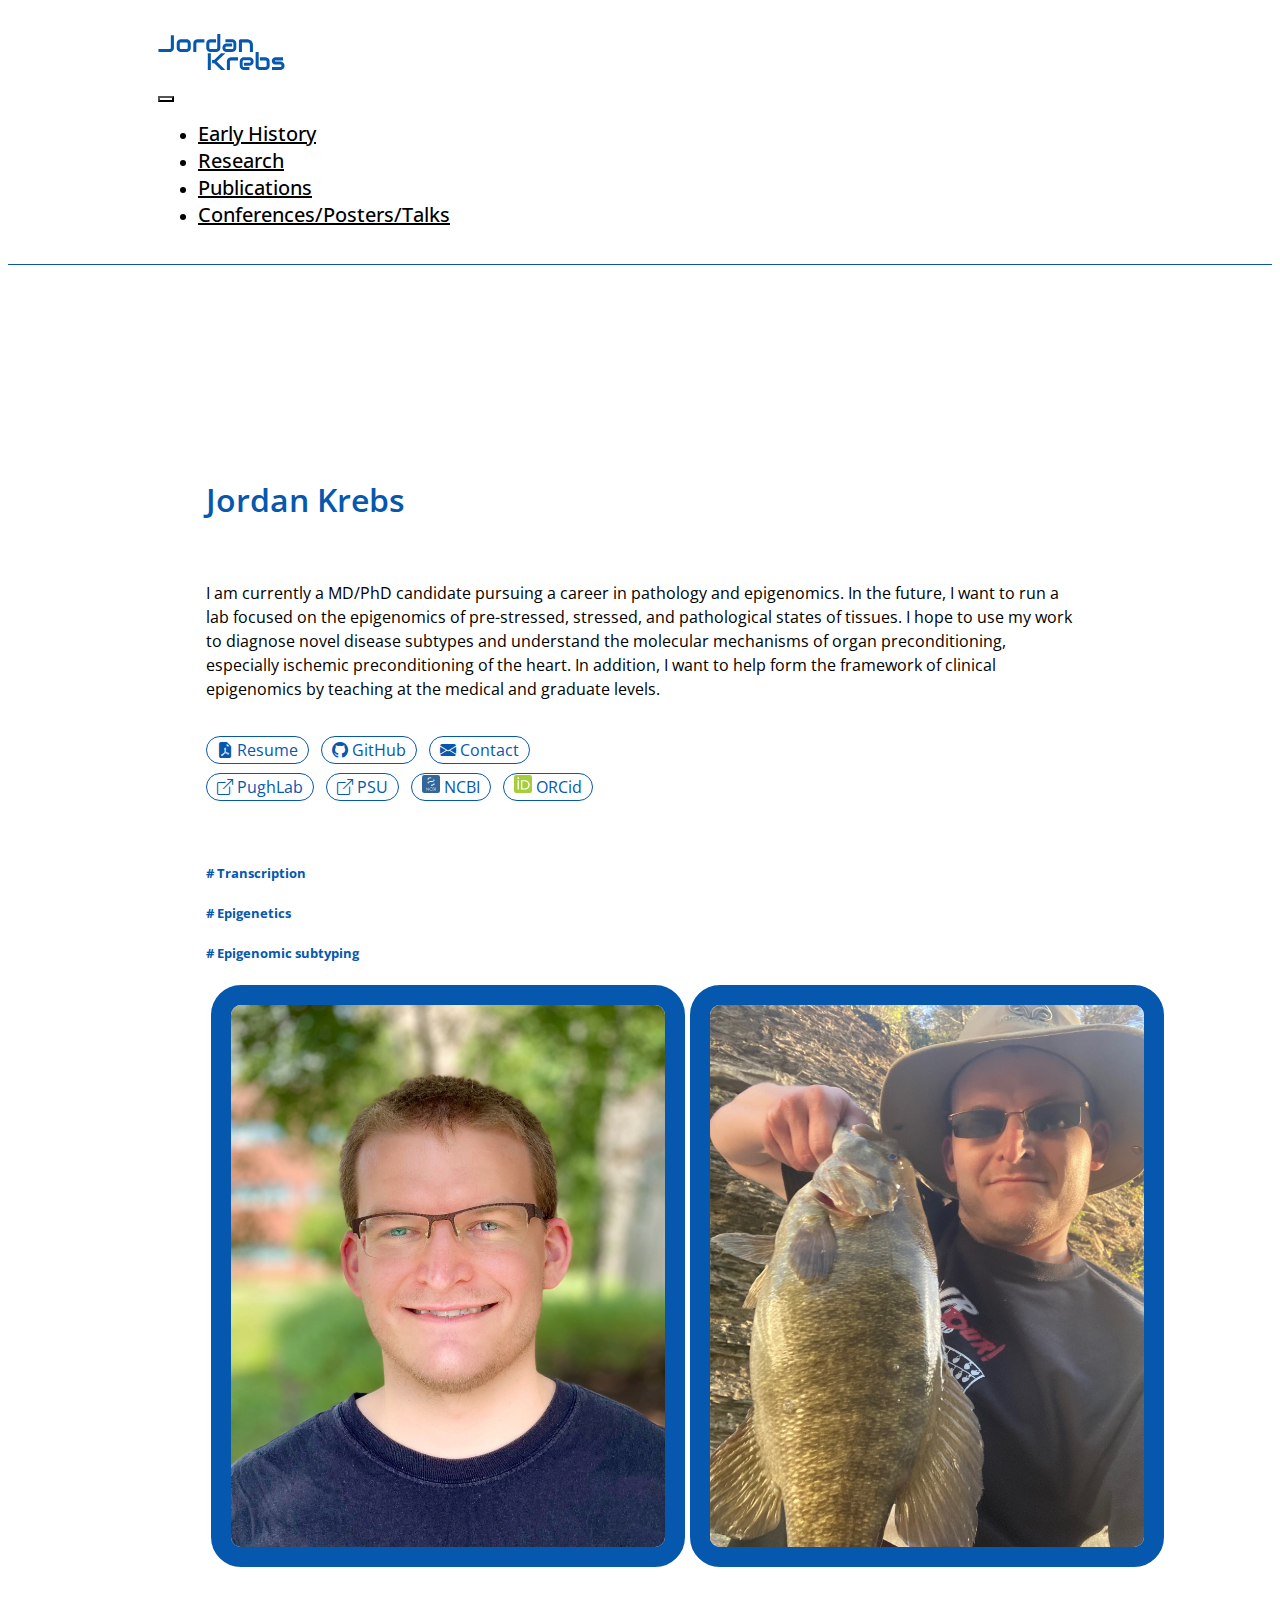
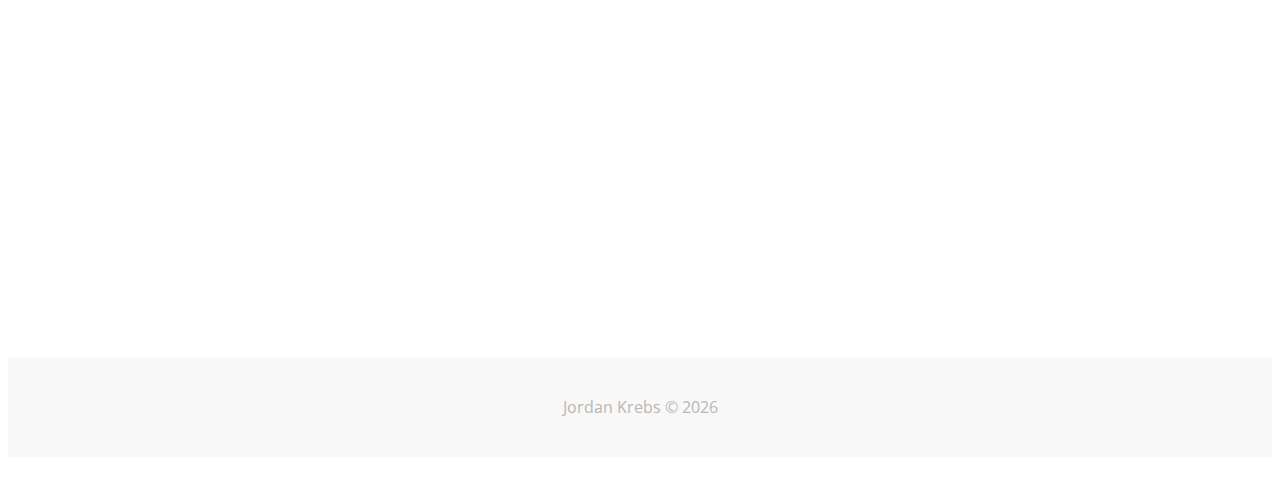
<file: index.html>
<!DOCTYPE html>
<html lang="en">
  <head>
    <meta charset="utf-8" />
    <meta name="viewport" content="width=device-width, initial-scale=1" />
    <title>Jordan Krebs</title>
    <!--Bootstrap-->
    <link
      href="https://cdn.jsdelivr.net/npm/bootstrap@5.2.0/dist/css/bootstrap.min.css"
      rel="stylesheet"
      integrity="sha384-gH2yIJqKdNHPEq0n4Mqa/HGKIhSkIHeL5AyhkYV8i59U5AR6csBvApHHNl/vI1Bx"
      crossorigin="anonymous"
    />
    <!--favicon-->
    <link rel="icon" href="img\favicon.ico" type="image/x-icon" />
    <!--CSS-->
    <link rel="stylesheet" href="style.css" />
    <!--Bootstrap Icon-->
    <link
      rel="stylesheet"
      href="https://cdn.jsdelivr.net/npm/bootstrap-icons@1.9.1/font/bootstrap-icons.css"
    />
  </head>
  <body>
    <nav class="navbar navbar-expand-lg fixed-top">
      <div class="container-fluid">
        <div class="nav-left">
          <a class="navbar-brand" href="#"><img src="img\home_icon.svg" /></a>
        </div>
        <div class="nav-right">
          <button
            class="navbar-toggler"
            type="button"
            data-bs-toggle="collapse"
            data-bs-target="#navbarNav"
            aria-controls="navbarNav"
            aria-expanded="false"
            aria-label="Toggle navigation"
          >
            <span class="navbar-toggler-icon"></span>
          </button>
          <div class="collapse navbar-collapse" id="navbarNav">
            <ul class="navbar-nav">
              <li class="nav-item">
                <a class="nav-link" href="#earlyHistory">Early History</a>
              </li>
              <li class="nav-item">
                <a class="nav-link" href="#research">Research</a>
              </li>
              <li class="nav-item">
                <a class="nav-link" href="#publications">Publications</a>
              </li>
              <li class="nav-item">
                <a class="nav-link" href="#conferences">Conferences/Posters/Talks</a>
              </li>
            </ul>
          </div>
        </div>
      </div>
    </nav>


    <!--RESEARCH GOAL-->
    <header class="home animate-bottom " id="researchGoal">
      <div class="row">
        <div class="col-xxl-5 .col-xl-12 align-self-center">
          <h1>Jordan Krebs</h1>
          <br>
          <p>
            I am currently a MD/PhD candidate pursuing a career in pathology and
            epigenomics. In the future, I want to run a lab focused on the
            epigenomics of pre-stressed, stressed, and pathological states of
            tissues. I hope to use my work to diagnose novel disease subtypes
            and understand the molecular mechanisms of organ preconditioning,
            especially ischemic preconditioning of the heart. In addition, I
            want to help form the framework of clinical epigenomics by teaching
            at the medical and graduate levels.
          </p>

          <br>

          <div class="links_outside">
          <a class="link-outside" href="doc\KrebsJE_CV_aug2022 .pdf"
            ><i class="bi bi-file-earmark-pdf-fill"></i> Resume</a
          >
          &nbsp;
          <a class="link-outside" href="https://github.com/krejord"
            ><i class="bi bi-github"></i> GitHub</i></a
          >
          &nbsp;
          <a class="link-outside" href="mailto:jek369@cornell.edu"
            ><i class="bi bi-envelope-fill"></i> Contact</i></a
          >
          </div>
          <div class="links_outside_2">
            <a class="link-outside" href="http://pughlab.mbg.cornell.edu/"
            ><i class="bi bi-box-arrow-up-right"></i> PughLab</i></a
          >
          &nbsp;
          <a class="link-outside" href="https://med.psu.edu/md-phd"
            ><i class="bi bi-box-arrow-up-right"></i> PSU</i></a
          >
          &nbsp;
          <a class="link-outside" href="https://pubmed.ncbi.nlm.nih.gov/?term=Krebs%2C%20Jordan
          %5BAuthor%5D?"
            ><img class="link-icon" src="img\NCBI.svg"> NCBI</a
          >
          &nbsp;
          <a class="link-outside" href="https://orcid.org/0000-0003-1144-8540"
            ><img class="link-icon" src="img\ORCid.svg"> ORCid</a
          >
          </div>
          <br>
          <br>

          <h5># Transcription</h5>
          <h5># Epigenetics</h5>
          <h5># Epigenomic subtyping</h5>

        </div>
        <div class="col-xxl-1 col-xl-12"></div>
        <div class="col-xxl-6 col-xl-12 align-self-center photo">
            <img class="profile-photo" src="img\jordan.jpeg">
            <img class="profile-photo" src="img\jordan2.png">      
        </div>
      </div>
    </header>

    <!--Early History-->
    <section class="light_background section" id="earlyHistory">
        <div class="myContainer earlyHistory">
        <h1>Early History</h1>
        <div class="row history_content">
        <div class="col-xl-3 .col-lg-6 	.col-md-12">
            <h2>01</h2>
            <p>Learned about antibody production while interning at Lampire 
                Biological Laboratories.
            </p>
        </div>
        <div class="col-xl-3 .col-lg-6 .col-md-12">
            <h2>02</h2>
            <p>Studied microbial taxonomy, microbial extremophiles, and organic 
                chemistry in the Newman lab (Lycoming College), Venkateswaran 
                lab (Caltech’s NASA-JPL), and McDonald lab (Lycoming college), 
                respectively.
            </p>
        </div>
        <div class="col-xl-3 .col-lg-6 	.col-md-12">
            <h2>03</h2>
            <p>Earned a prestigious NIH UGSP scholarship during college which 
                landed him in the Casellas lab (NIAMS/NIH) studying genome-editing
                and mammalian genomics.
            </p>
        </div>
        <div class="col-xl-3 .col-lg-6 	.col-md-12">
            <h2>04</h2>
            <p>Started medical training in the MD/PhD program at Penn State 
                Hershey and joined the Pugh lab (Penn State -> Cornell) to pursue a
                career in medicine and epigenetics
            </p>
        </div>
    </div>
    </div>
    </section>

    <!--Research-->
    <!--view javascript-->
    <section class="section" id="research">
        <div class="myContainer">
            <h1>Research</h1>
            <div class="research_content">
                <div class="row">
                    <h3>01</h3>
                </div>
                <div class="row re_content">
                    <div class="col-xl-4">
                        <h5>Genome-wide map of nucleosomes and sub-nucleosomes in 
                            human cells with a novel nuclease-based chromatin fragmentation 
                            strategy
                        </h5>
                    </div>
                    <div class="col-2"></div>
                    <div class="col-xl-6">
                        <p>In each cell, 2 meters of DNA is wrapped into about a 10 μM diameter space called the nucleus. DNA is coiled around histone octamers, collectively called a nucleosome. The position of nucleosomes determines what genes are accessible to nuclear proteins. We have devised a novel method in which a nuclease chews accessible DNA around these structures to determine their
                            location in higher-resolution and to greater completion than previously published. A map of nucleosomes and sub-nucleosome particles genome-wide will provide a chromatin landscape for then surveying the location of transcription factors and otherchromatin complexes via nuclease-ChIP-exo (below).</p>
                    </div>
                </div>
                <div class="line"></div>
            </div>

            </div>
        </div>
    </section>

    <!--Publications-->
    <section class="light_background section" id="publications">
        <div class="myContainer publications">
            <h1>Publications</h1>
            <div class="row subtitle">
            <h5>Peer Reviewed Publications</h5>
            </div>
            <div class="row publications_content">
                <div class="col-xl-1" >
                    <h5>01</h5>
                </div>
                <div class="col-xl-2">
                </div>
                <div class="col-xl-8">
                    <h6>A Pliable Mediator Acts as a Functional Rather than an Architectural Bridge between Promoters and Enhancers</h6>
                    <p class="author">Khattabi LE, Zhao H, Kalchschmidt J, Young N, Jung S, Blerkom PV, Kieffer-Kwon P, Kieffer-Kwon K, Park S, Wang X, Krebs J, Tripathi S, Sakabe N, Sobreira DR, Haung S, Rao SSP, Pruett N, Chauss D, Sadler E, Lopez A, Nobrega MA, Aiden EL, Asturias FJ, Casellas R.</p>
                    <p><span class="italic">Cell.</span> 178(5):1145-1158.</p>
                </div>
            </div> 
            <div class="row subtitle">
            <h5>Non-Peer Reviewed Publications</h5>
            </div>
            <div class="row publications_content">
                <div class="col-xl-1">
                    <h5>2014</h5>
                </div>
                <div class="col-xl-2">
                </div>
                <div class="col-xl-8">
                    <h6>CRISPR Design Tool and Protocol. figshare. </h6>
                    <p>Krebs, J (2014). http://dx.doi.org/10.6084/m9.figshare.1117899.</p>
                </div>
            </div>
        </div>
    </section>

    
    <!--conference-->
    <section class="section" id="conferences">
        <div class="myContainer">
          <h1>Conferences/Posters/Talks</h1>
            <!--Talks--> 
            <div class="row subtitle">  
              <h5>Talks</h5>
              </div>
              <div class="row publications_content" id="talk">
                  <div class="col-xl-1">
                      <h5>2021</h5>
                  </div>
                  <div class="col-xl-3">
                  </div>
                  <div class="col-xl-8">
                      <h6>“High-resolution mapping of transcription factor binding sites in human tissue”.</h6>
                      <p class="author"><strong>Krebs, J. </strong></p>
                      <p>CEGR Mega meeting. Virtual. March 3, 2021.
                      </p>
                  </div>
              </div>
              <div class="row publications_content">
                <div class="col-xl-1">
                    <h5>2020</h5>
                </div>
                <div class="col-xl-3">
                </div>
                <div class="col-xl-8">
                    <h6>“Nuclease-ChIP-exo”. </h6>
                    <p class="author"><strong>Krebs, E.</strong></p>
                    <p>CEGR Mega meeting. Feb. 4, 2020.
                    </p>
                </div>
              </div>
              <div class="row publications_content">
                <div class="col-xl-1">
                    <h5>2019</h5>
                </div>
                <div class="col-xl-3">
                </div>
                <div class="col-xl-8">
                    <h6>“Prepping chromatin from solid organs and blood”.</h6>
                    <p class="author"><strong>Krebs, J.</strong></p>
                    <p>CEGR Mega meeting. April 16, 2019.
                    </p>
                </div>
              </div>
             <a class="button-link" href="Talk.html">View More <i class="bi bi-plus-lg"></i></a>  

            <!--Poster--> 
            <div class="row subtitle"> 
            <h5>Poster Presentations</h5>
            </div>
            <div class="row publications_content">
                <div class="col-xl-1">
                    <h5>2019</h5>
                </div>
                <div class="col-xl-3">
                </div>
                <div class="col-xl-8">
                    <h6>“Optimizing chromatin fragmentation for mammalian ChIP-exo”. </h6>
                    <p class="author"><strong>Krebs, J,</strong> Lai, WKM, Pugh F. </p>
                    <p>2019 PSU MCIBS and Pathobiology retreat. Boalsburg, PA. Aug. 20, 2019. 2019 CEGR retreat. Boalsburg, PA. Oct. 12, 2019.</p>
                </div>
            </div>
            <div class="row publications_content">
              <div class="col-xl-1">
                  <h5>2018</h5>
              </div>
              <div class="col-xl-3">
              </div>
              <div class="col-xl-8">
                  <h6>“Application of ChIP-exo in human health.” </h6>
                  <p class="author"><strong>Krebs, J,</strong> Lai, WKM, Pugh F. </p>
                  <p>2018 CEGR retreat. Boalsburg, PA. Oct. 20, 2018.</p>
              </div>
            </div>
            <div class="row publications_content">
              <div class="col-xl-1">
                  <h5>2016</h5>
              </div>
              <div class="col-xl-3">
              </div>
              <div class="col-xl-8">
                  <h6>“The Systematic Knock-Out of Mediator Complex Subunits”. </h6>
                  <p class="author"><strong>Krebs J,</strong> Kieffer-Kwon P, Tripathi S, Jung S, Kieffer-kwon KR, Khattabi L, Casellas R.</p>
                  <p>2016 NIAMS Poster Day. Bethesda, MD. April 29, 2016; 2016 Post-bac Poster Day. Bethesda, MD. April 20, 2016.</p>
              </div>
            </div>
            <a class="button-link" href="Poster Presentation.html">View More <i class="bi bi-plus-lg"></i></a>

            <!--Conferences-->  

            <div class="row subtitle">
            <h5>Conferences</h5>
            </div>
            <div class="row publications_content">
                <div class="col-xl-1">
                    <h5>2019</h5>
                </div>
                <div class="col-xl-3">
                </div>
                <div class="col-xl-8">
                    <h6>Chromatin and Epigenetic Regulation of Transcription, 38th Summer Symposium in Molecular Biology. </h6>
                    <h6>PSU. July 30-Aug. 2, 2019"</h6>
                    <br>
                    <h6> Mech. of Eukaryotic Transcription. Cold Spring Harbor Labs. Aug. 27-31, 2019.</h6>
                    <p><span class="italic">Cell.</span> 178(5):1145-1158.</p>
                </div>
            </div>
            <div class="row publications_content">
              <div class="col-xl-1">
                  <h5>2011</h5>
              </div>
              <div class="col-xl-3">
              </div>
              <div class="col-xl-8">
                  <h6>Amgen Scholars U.S. Symposium, University of California. Los Angeles, CA.</h6>
              </div>
            </div>
            <div class="row publications_content">
              <div class="col-xl-1">
                  <h5>2010</h5>
              </div>
              <div class="col-xl-3">
              </div>
              <div class="col-xl-8">
                  <h6>Moravian College Undergraduate Math Student Conference Moravian College, Bethlehem, PA.</h6>
              </div>
            </div>                        
        </div>
    </section>

    <footer class="light_background">
      <div class="text-center footer_text">    
        Jordan Krebs &copy;
        <span id="copyright">
            <script>document.getElementById('copyright').appendChild(document.createTextNode(new Date().getFullYear()))</script>
        </span>
        </div>
    </footer>

    <script
      src="https://cdn.jsdelivr.net/npm/bootstrap@5.2.0/dist/js/bootstrap.bundle.min.js"
      integrity="sha384-A3rJD856KowSb7dwlZdYEkO39Gagi7vIsF0jrRAoQmDKKtQBHUuLZ9AsSv4jD4Xa"
      crossorigin="anonymous"
    ></script>
    <script src="script.js"></script>
  </body>
</html>
</file>
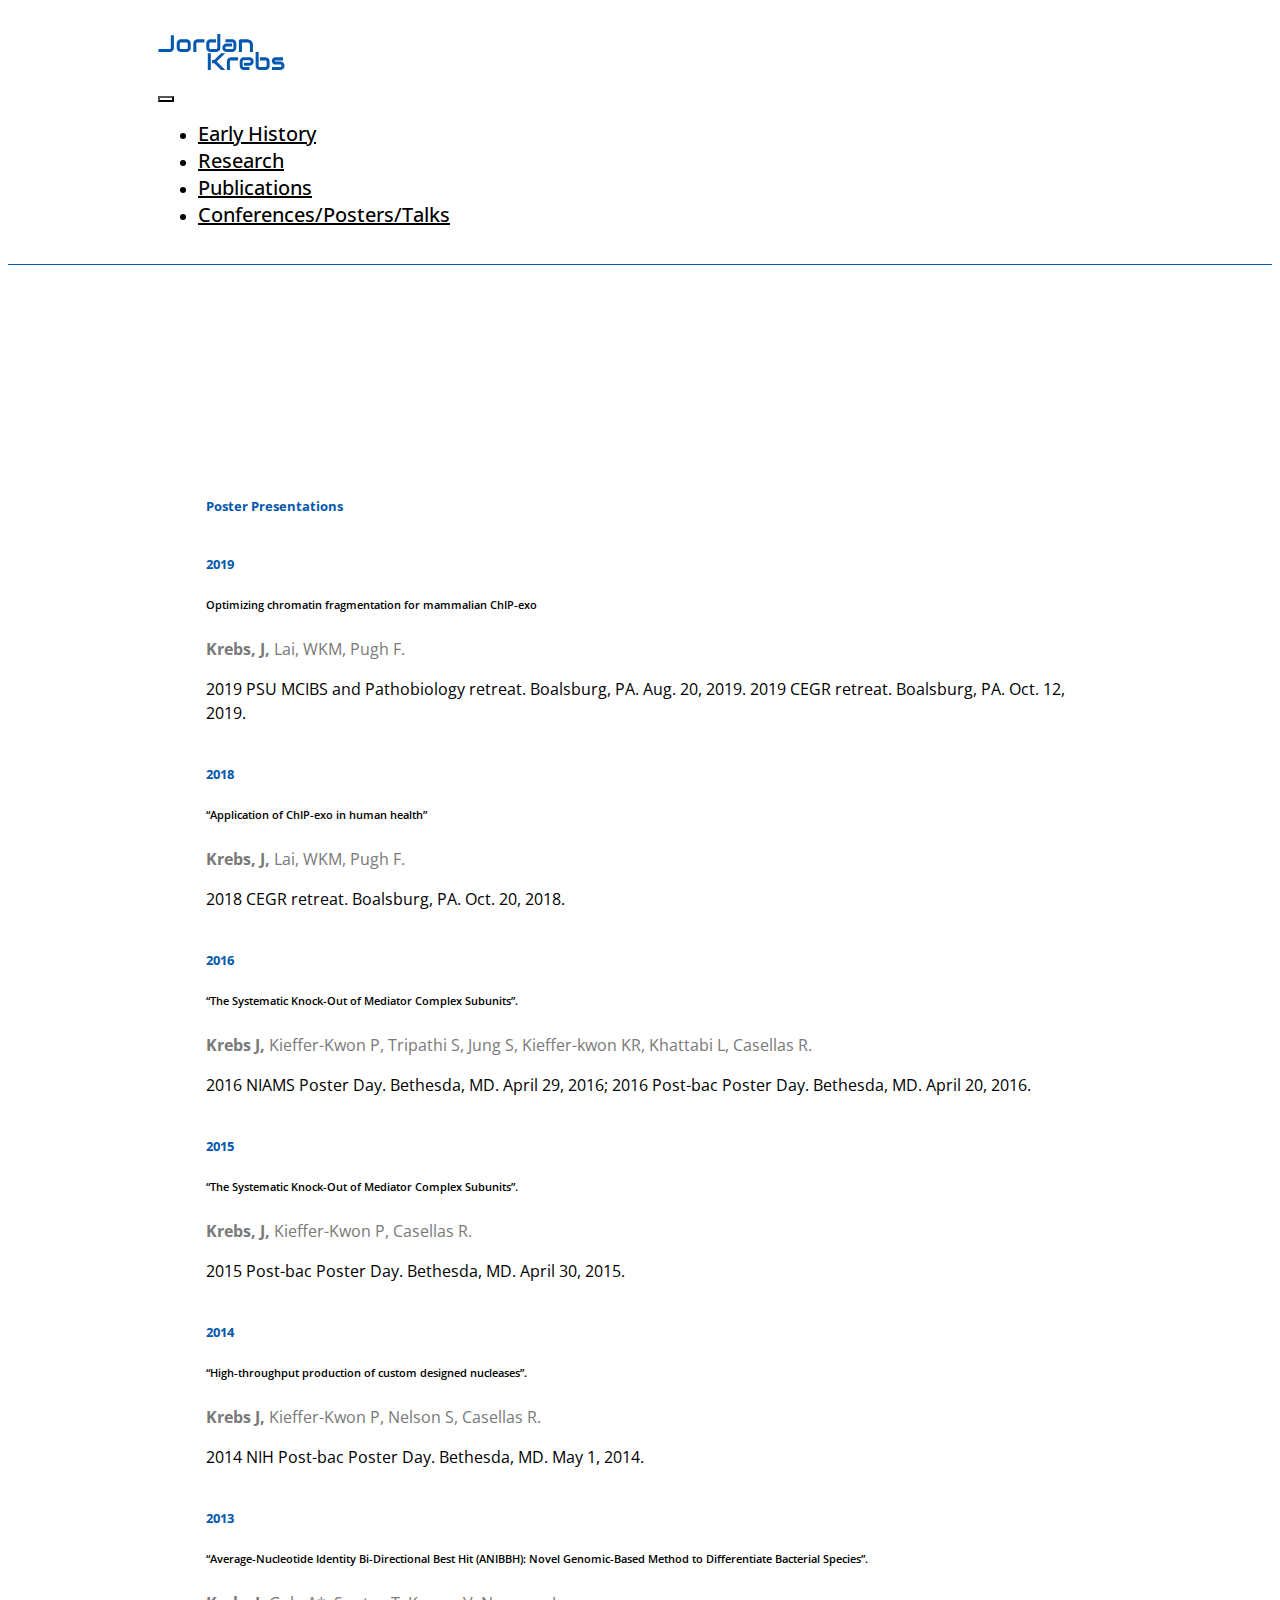
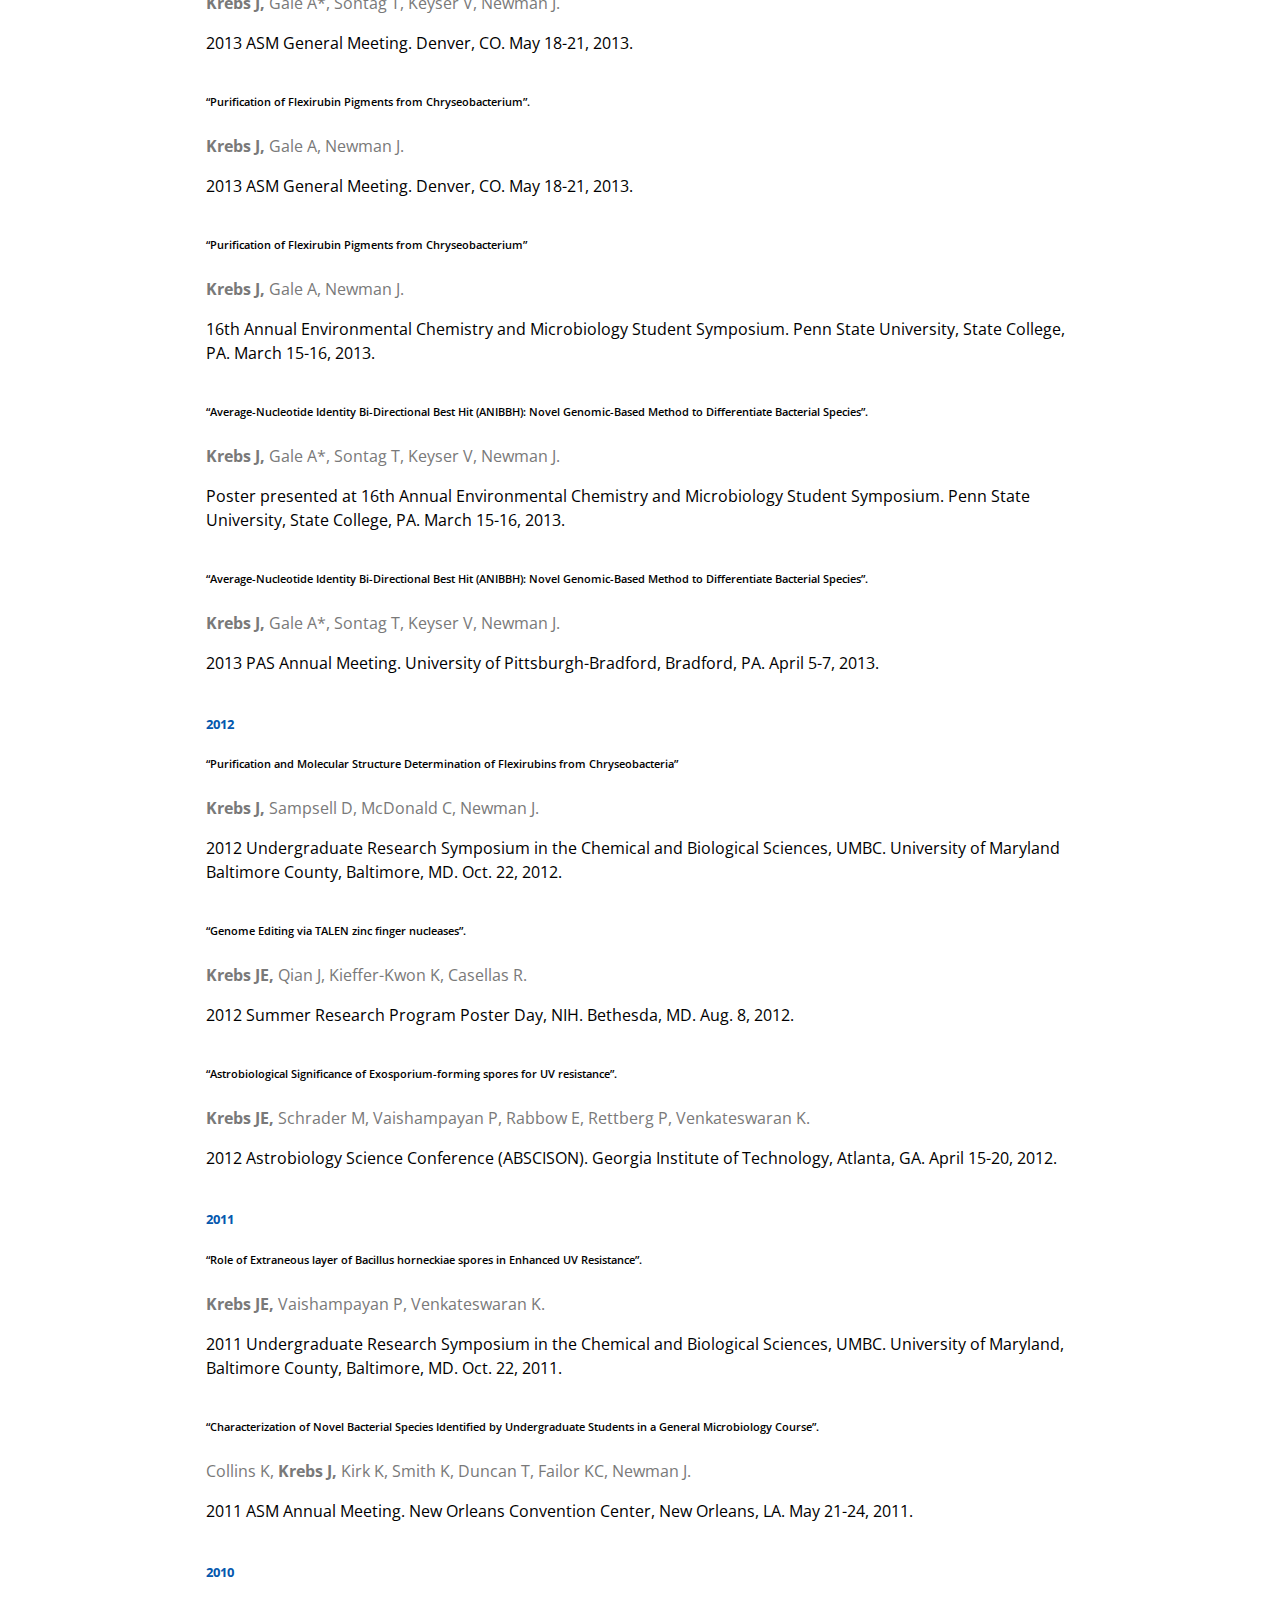
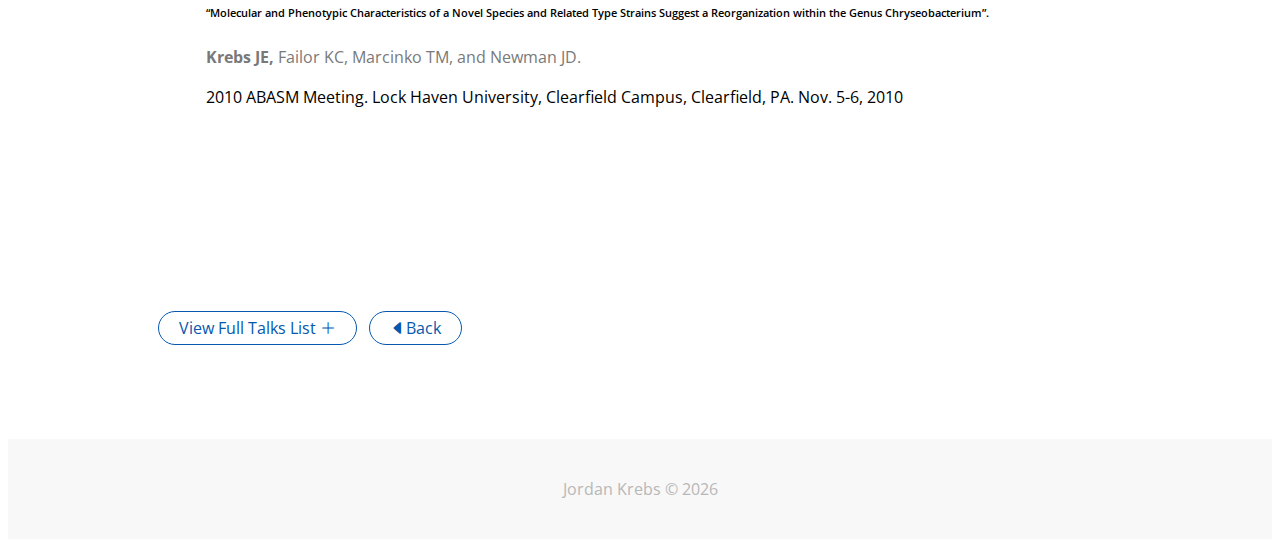
<file: Poster Presentation.html>
<!DOCTYPE html>
<html lang="en">
  <head>
    <meta charset="utf-8" />
    <meta name="viewport" content="width=device-width, initial-scale=1" />
    <title>Poster Presentations</title>
    <!--Bootstrap-->
    <link
      href="https://cdn.jsdelivr.net/npm/bootstrap@5.2.0/dist/css/bootstrap.min.css"
      rel="stylesheet"
      integrity="sha384-gH2yIJqKdNHPEq0n4Mqa/HGKIhSkIHeL5AyhkYV8i59U5AR6csBvApHHNl/vI1Bx"
      crossorigin="anonymous"
    />
    <!--favicon-->
    <link rel="icon" href="img\favicon.ico" type="image/x-icon" />
    <!--CSS-->
    <link rel="stylesheet" href="style.css" />
    <!--Bootstrap Icon-->
    <link
      rel="stylesheet"
      href="https://cdn.jsdelivr.net/npm/bootstrap-icons@1.9.1/font/bootstrap-icons.css"
    />
  </head>
  <body>
    <nav class="navbar navbar-expand-lg fixed-top">
      <div class="container-fluid">
        <div class="nav-left">
          <a class="navbar-brand" href="index.html"
            ><img src="img\home_icon.svg"
          /></a>
        </div>
        <div class="nav-right">
          <button
            class="navbar-toggler"
            type="button"
            data-bs-toggle="collapse"
            data-bs-target="#navbarNav"
            aria-controls="navbarNav"
            aria-expanded="false"
            aria-label="Toggle navigation"
          >
            <span class="navbar-toggler-icon"></span>
          </button>
          <div class="collapse navbar-collapse" id="navbarNav">
            <ul class="navbar-nav">
              <li class="nav-item">
                <a class="nav-link" href="index.html#earlyHistory"
                  >Early History</a
                >
              </li>
              <li class="nav-item">
                <a class="nav-link" href="index.html#research">Research</a>
              </li>
              <li class="nav-item">
                <a class="nav-link" href="index.html#publications"
                  >Publications</a
                >
              </li>
              <li class="nav-item">
                <a class="nav-link" href="index.html#conferences"
                  >Conferences/Posters/Talks</a
                >
              </li>
            </ul>
          </div>
        </div>
      </div>
    </nav>
    <section class="" id="poster">
      <div class="myContainer">
        <div class="row subtitle">
          <h5>Poster Presentations</h5>
        </div>
        <div class="row publications_content" id="poster_content">
          <div class="col-xl-1">
            <h5>2019</h5>
          </div>
          <div class="col-xl-3"></div>
          <div class="col-xl-8">
            <h6>
              “Optimizing chromatin fragmentation for mammalian ChIP-exo”.
            </h6>
            <p>Krebs, J, Lai, WKM, Pugh F.</p>
            <p>
              2019 PSU MCIBS and Pathobiology retreat. Boalsburg, PA. Aug. 20,
              2019. 2019 CEGR retreat. Boalsburg, PA. Oct. 12, 2019.
            </p>
          </div>
        </div>
      </div>
    </section>
    <div class="subPageBtn">
      <a class="button-link" href="Talk.html"
        >View Full Talks List <i class="bi bi-plus-lg"></i
      ></a>
      &nbsp;
      <a class="button-link" href="index.html#conferences"
        ><i class="bi bi-caret-left-fill"></i>Back</a
      >
    </div>
    <footer class="light_background">
      <div class="text-center footer_text">
        Jordan Krebs &copy;
        <span id="copyright">
          <script>
            document
              .getElementById("copyright")
              .appendChild(document.createTextNode(new Date().getFullYear()));
          </script>
        </span>
      </div>
    </footer>
    <script
      src="https://cdn.jsdelivr.net/npm/bootstrap@5.2.0/dist/js/bootstrap.bundle.min.js"
      integrity="sha384-A3rJD856KowSb7dwlZdYEkO39Gagi7vIsF0jrRAoQmDKKtQBHUuLZ9AsSv4jD4Xa"
      crossorigin="anonymous"
    ></script>
    <script src="Poster Presentation.js"></script>
  </body>
</html>
</file>
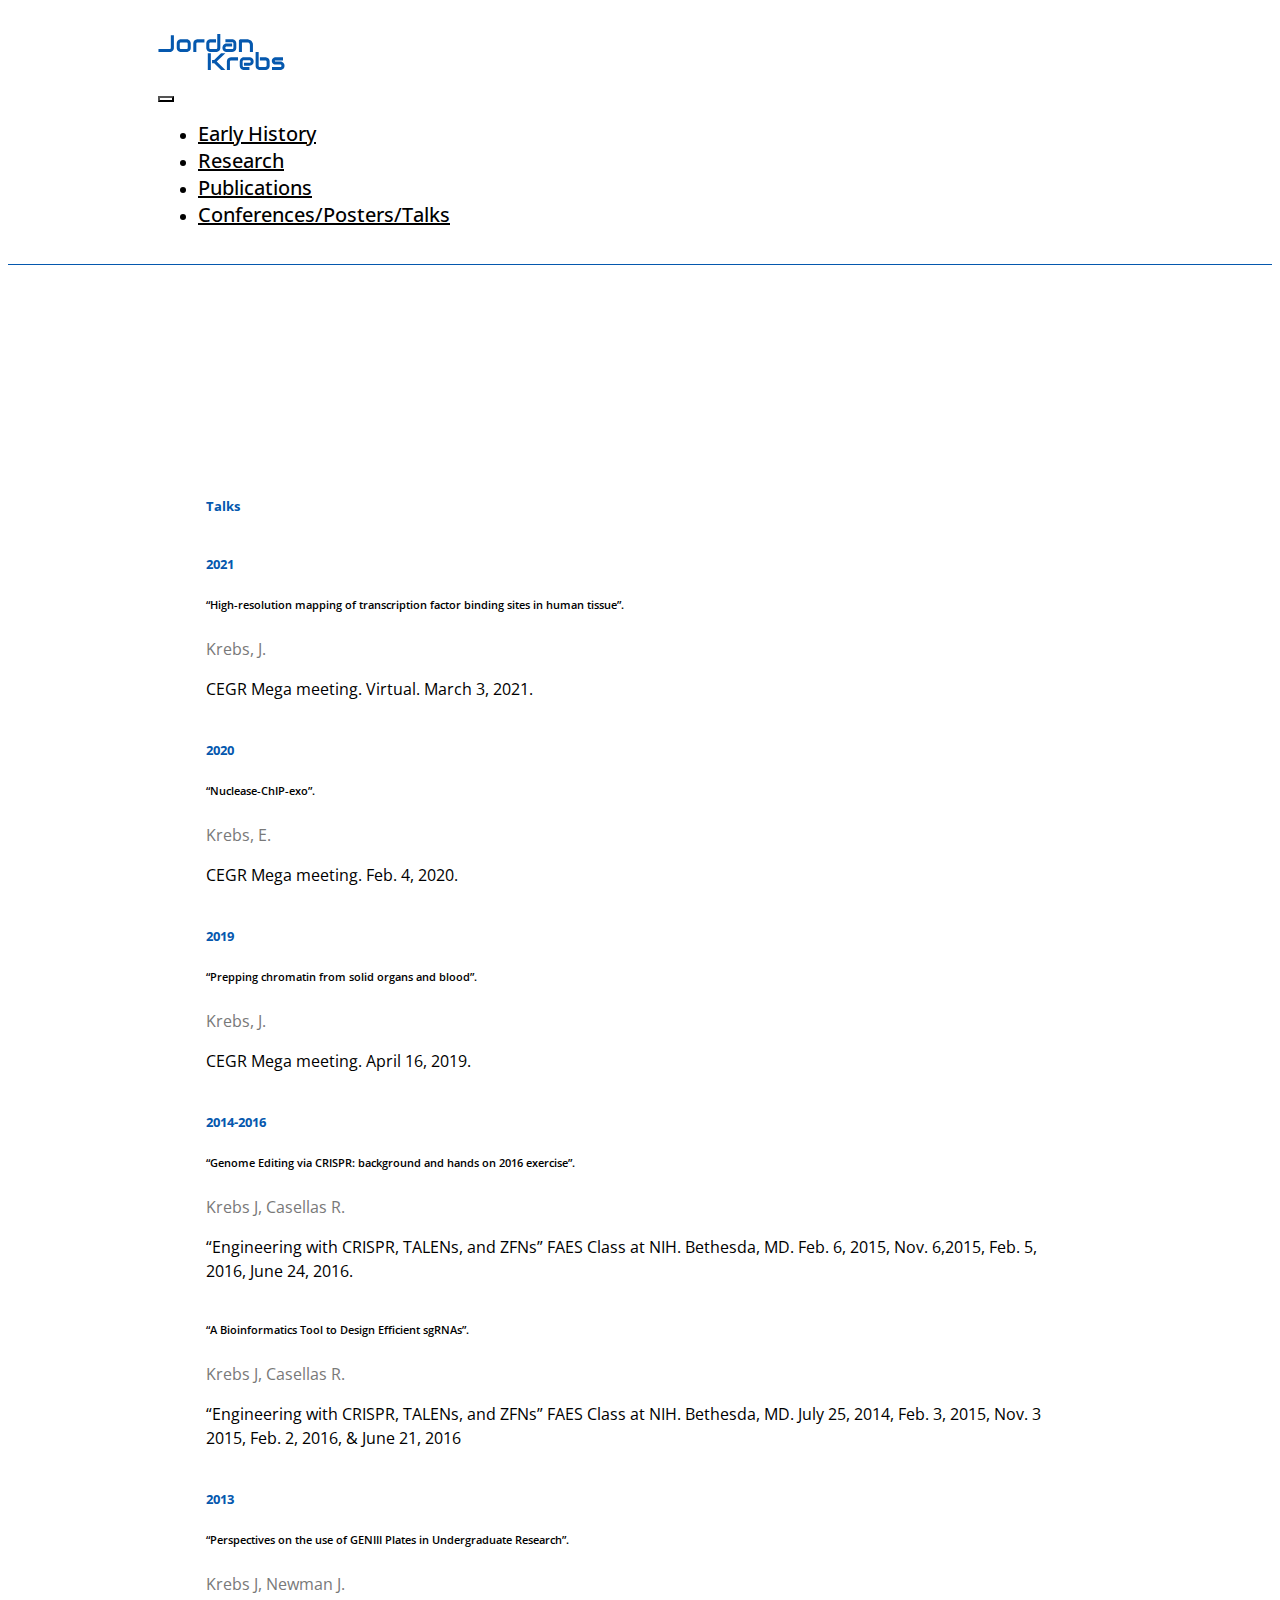
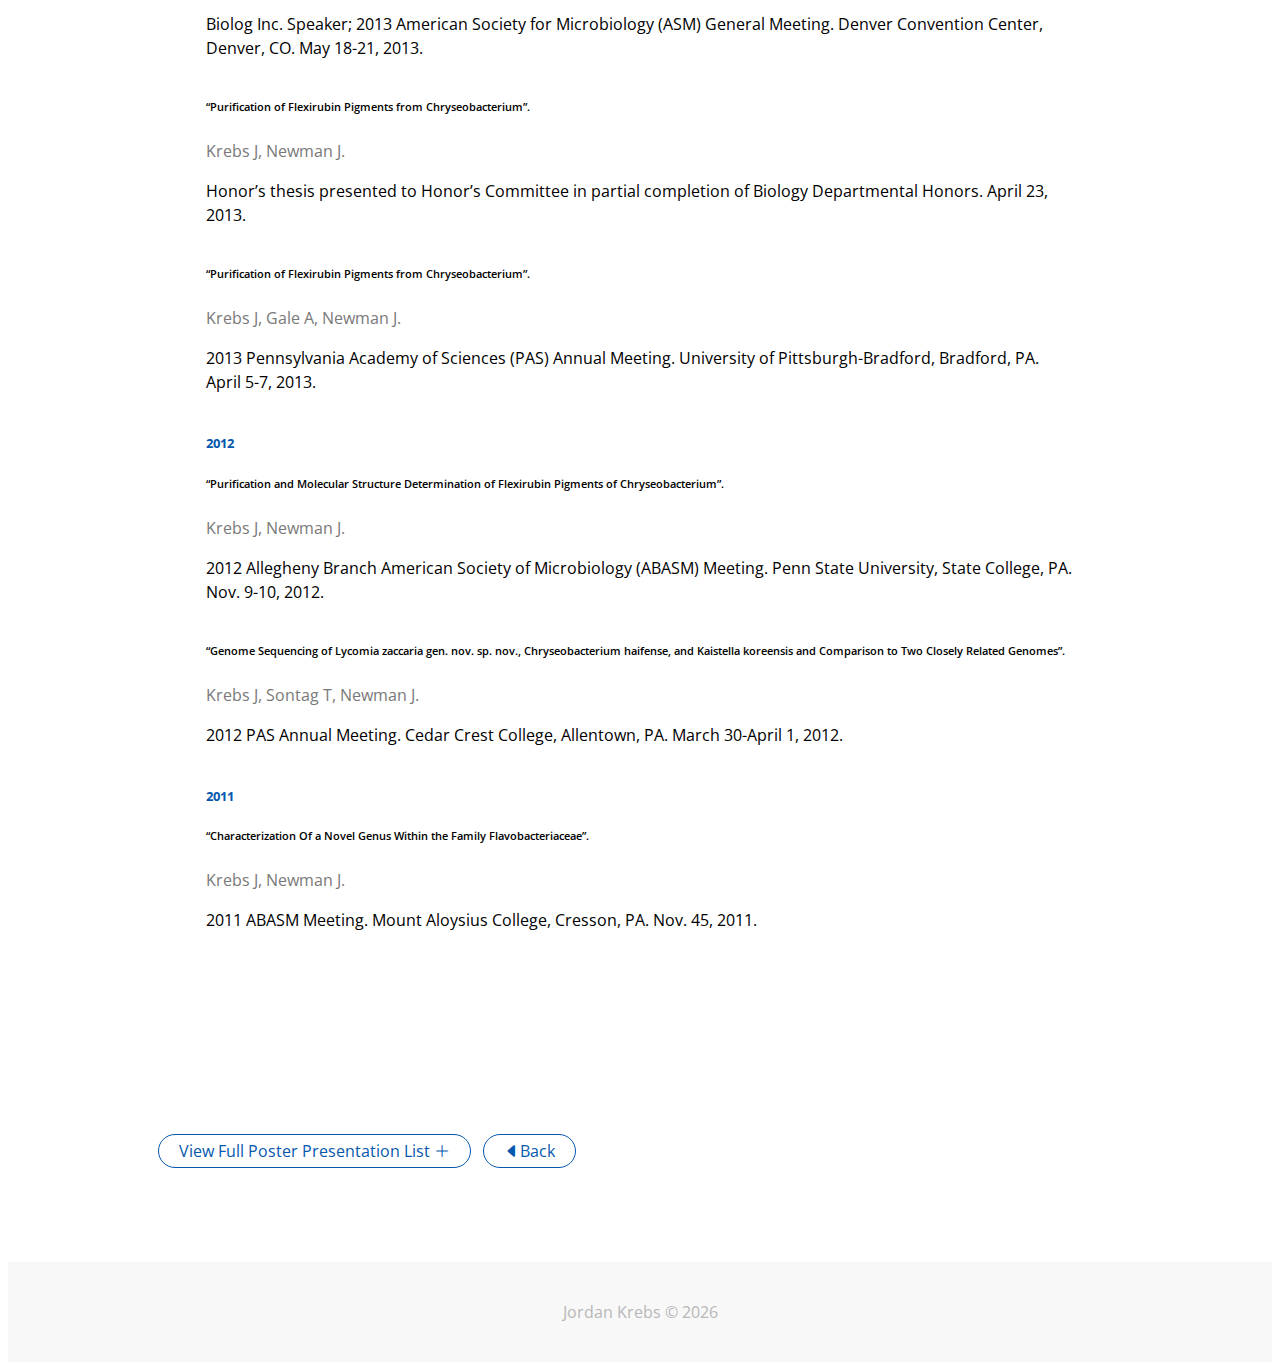
<file: Talk.html>
<!DOCTYPE html>
<html lang="en">
  <head>
    <meta charset="utf-8" />
    <meta name="viewport" content="width=device-width, initial-scale=1" />
    <title>Poster Presentations</title>
    <!--Bootstrap-->
    <link
      href="https://cdn.jsdelivr.net/npm/bootstrap@5.2.0/dist/css/bootstrap.min.css"
      rel="stylesheet"
      integrity="sha384-gH2yIJqKdNHPEq0n4Mqa/HGKIhSkIHeL5AyhkYV8i59U5AR6csBvApHHNl/vI1Bx"
      crossorigin="anonymous"
    />
    <!--favicon-->
    <link rel="icon" href="img\favicon.ico" type="image/x-icon" />
    <!--CSS-->
    <link rel="stylesheet" href="style.css" />
    <!--Bootstrap Icon-->
    <link
      rel="stylesheet"
      href="https://cdn.jsdelivr.net/npm/bootstrap-icons@1.9.1/font/bootstrap-icons.css"
    />
  </head>
  <body>
    <nav class="navbar navbar-expand-lg fixed-top">
      <div class="container-fluid">
        <div class="nav-left">
          <a class="navbar-brand" href="index.html"
            ><img src="img\home_icon.svg"
          /></a>
        </div>
        <div class="nav-right">
          <button
            class="navbar-toggler"
            type="button"
            data-bs-toggle="collapse"
            data-bs-target="#navbarNav"
            aria-controls="navbarNav"
            aria-expanded="false"
            aria-label="Toggle navigation"
          >
            <span class="navbar-toggler-icon"></span>
          </button>
          <div class="collapse navbar-collapse" id="navbarNav">
            <ul class="navbar-nav">
              <li class="nav-item">
                <a class="nav-link" href="index.html#earlyHistory"
                  >Early History</a
                >
              </li>
              <li class="nav-item">
                <a class="nav-link" href="index.html#research">Research</a>
              </li>
              <li class="nav-item">
                <a class="nav-link" href="index.html#publications"
                  >Publications</a
                >
              </li>
              <li class="nav-item">
                <a class="nav-link" href="index.html#conferences"
                  >Conferences/Posters/Talks</a
                >
              </li>
            </ul>
          </div>
        </div>
      </div>
    </nav>
    <section class="" id="talk">
      <div class="myContainer">
        <div class="row subtitle">
          <h5>Talks</h5>
        </div>
        <div class="row publications_content" id="talk_content">
          <div class="col-xl-1">
            <h5>2019</h5>
          </div>
          <div class="col-xl-2"></div>
          <div class="col-xl-8">
            <h6>
              “Optimizing chromatin fragmentation for mammalian ChIP-exo”.
            </h6>
            <p>Krebs, J, Lai, WKM, Pugh F.</p>
            <p>
              2019 PSU MCIBS and Pathobiology retreat. Boalsburg, PA. Aug. 20,
              2019. 2019 CEGR retreat. Boalsburg, PA. Oct. 12, 2019.
            </p>
          </div>
        </div>
      </div>
    </section>
    <div class="subPageBtn">
      <a class="button-link" href="Poster Presentation.html"
        >View Full Poster Presentation List <i class="bi bi-plus-lg"></i
      ></a>
      &nbsp;
      <a class="button-link" href="index.html#conferences"
        ><i class="bi bi-caret-left-fill"></i>Back</a
      >
    </div>
    <footer class="light_background">
      <div class="text-center footer_text">
        Jordan Krebs &copy;
        <span id="copyright">
          <script>
            document
              .getElementById("copyright")
              .appendChild(document.createTextNode(new Date().getFullYear()));
          </script>
        </span>
      </div>
    </footer>
    <script
      src="https://cdn.jsdelivr.net/npm/bootstrap@5.2.0/dist/js/bootstrap.bundle.min.js"
      integrity="sha384-A3rJD856KowSb7dwlZdYEkO39Gagi7vIsF0jrRAoQmDKKtQBHUuLZ9AsSv4jD4Xa"
      crossorigin="anonymous"
    ></script>
    <script src="talk.js"></script>
  </body>
</html>
</file>
<file: style.css>
@import url("https://fonts.googleapis.com/css2?family=Open+Sans:ital,wght@0,300;0,400;0,500;0,600;0,700;0,800;1,300;1,400;1,500;1,600;1,700;1,800&display=swap");
html {
  min-width: 480px;
}
* {
  scroll-behavior: smooth;
  transition-duration: 500ms;
}
/*Scrolling*/
#earlyHistory, #research, #publications, #conferences{
  scroll-margin-top: 100px;
  }
::selection{
  background: var(--color-primary);
  color: white;
}
* {
  font-family: "Open Sans", sans-serif;
}
:root {
  --color-primary: #0558ae;
}
h1 {
  font-weight: 600;
  color: var(--color-primary);
}
h5 {
  color: var(--color-primary);
}
h6{
  font-weight: 600;
}
P {
  line-height: 1.5;
}
.line {
  width: 100%;
  height: 1.5px;
  background-color: var(--color-primary);
  margin-top: 40px;
}
header{
  padding: 12rem 3rem;
}
section{
  padding: 12rem 3rem;
}
.myContainer {
  margin: 0px 150px 0px 150px;
}
.light_background {
  background-color: #f8f8f8;
}
/*fade in animation*/
.animate-bottom {
  position: relative;
  -webkit-animation-name: animatebottom;
  -webkit-animation-duration: 1.5s;
  animation-name: animatebottom;
  animation-duration: 1.5s
}

@-webkit-keyframes animatebottom {
  from { bottom:-100px; opacity:0 } 
  to { bottom:0px; opacity:1 }
}

@keyframes animatebottom { 
  from{ bottom:-100px; opacity:0 } 
  to{ bottom:0; opacity:1 }
}
/*---------------nav---------------------*/
.navbar {
  padding: 20px 150px 20px 150px;
  background:rgba(255, 255, 255, 0.841);
  border-bottom: var(--color-primary) 1.5px solid;
}
/*Hover effect https://codepen.io/ashhh97/pen/YzajNZj*/
.nav-link {
  font-weight: 500;
  color: black;
  font-size: 20px;
  position: relative;
  margin-right: 20px;
}
.nav-link::before{
  content: '';
  position: absolute;
  width: 100%;
  height: 4px;
  border-radius: 4px;
  background-color: var(--color-primary);
  bottom: 0;
  left: 0;
  transform-origin: right;
  transform: scaleX(0);
  transition: transform .3s ease-in-out;
}
.nav-link:hover::before {
  transform-origin: left;
  transform: scaleX(1);
}
.nav-link:hover{
  color:#0558ae;
}

/*------------home(research goal)----------------*/
.home {
  margin: 0px 150px 0px 150px;
  min-height: 100vh;
  display: flex;
  justify-content: center;
  align-items: center;
}
.link-outside {
  color: var(--color-primary);
  border: 1px solid;
  border-radius: 50px;
  padding: 2px 10px 2px 10px;
  text-decoration: none;
  font-style: normal;
}
/* .link-outside */
.links_outside_2 {
  margin-top: 15px;
  /* display: flex;
  justify-content: space-between; */
}
.link-outside i{
  pointer-events: none;
}
.links_outside :hover {
  background-color: var(--color-primary);
  color: white;
}
.links_outside_2 :hover {
  background-color: var(--color-primary);
  color: white;
}
.link-icon {
  width: 18px;
  height: 18px;
  margin-top: -3px;
}
.photo{
  display: flex;
}
.profile-photo {
  margin-left: 20px;
  width: 45%;
  /* border-radius: 60px; */
  border-radius: 60px;
  border: 40px var(--color-primary)  solid;
}


/*-----------early history--------------*/
.history_content{
  margin-top: 40px;
}
.history_content p{
  margin-top: 20px;
  font-weight: 400;
}
/*-----------research-------------------*/
.number{
  margin-top: 30px;
}
.research_content {
  margin-top: 40px;
}
.re_content {
  margin-top: 20px;
}

/*-------------Publication-------------------------*/
.subtitle{
  margin-top: 40px;
}
.publications_content{
  margin-top: 40px;
}
.author{
  color: rgb(121, 121, 121);
}
/*Publication*/
.italic {
  font-style: italic;
}
/*--------------Conferences/Posters/Talks-----------*/
button {
  background: none;
}
.button-link {
  color: var(--color-primary);
  text-decoration: none;
  border: 1px #0558ae solid;
  border-radius: 50px;
  padding: 5px 20px 5px 20px;
  margin-top: 20px;
}
.button-link:hover {
  background: var(--color-primary);
  color: white;
}
/*-------------footer-------------------------------*/
footer{
  background: white;
  height: 100px;
  display: flex;
  justify-content: center;
  align-items: center;
}
.footer_text{
  color: #b7b7b7;
}
/*-------------Scrolling animation-----------------*/
.section-hidden{
opacity:0;
transform: translateY(8rem);
}
/*----------------Responsive------------------*/
@media (max-width: 1900px){
  .profile-photo{
    width: 60%;
    margin-left: 5px;
    border-radius: 30px;
    border: 20px var(--color-primary)  solid;
  }
}
@media (max-width: 1546px){
  .profile-photo{
    width: 60%;
  }
}
@media (max-width: 1440px){
  .profile-photo{
    width: 60%;
  }
}
@media (max-width: 1399px){
  .profile-photo{
    width: 50%;
  }
}
@media (max-width: 1200px){
  .navbar{
    padding: 10px;
  }
  section{
    padding: auto;
  }

  .myContainer,.home {
    margin: auto;
  }
}
@media (max-width: 665px){

  .navbar{
    padding: 10px;
  }
  section{
    padding: auto;
  }

  .myContainer,.home {
    margin: auto;
  }
}
/*subpage: Talks*/
.subPageBtn{
  margin: 0px 150px 100px 150px;
}
</file>
